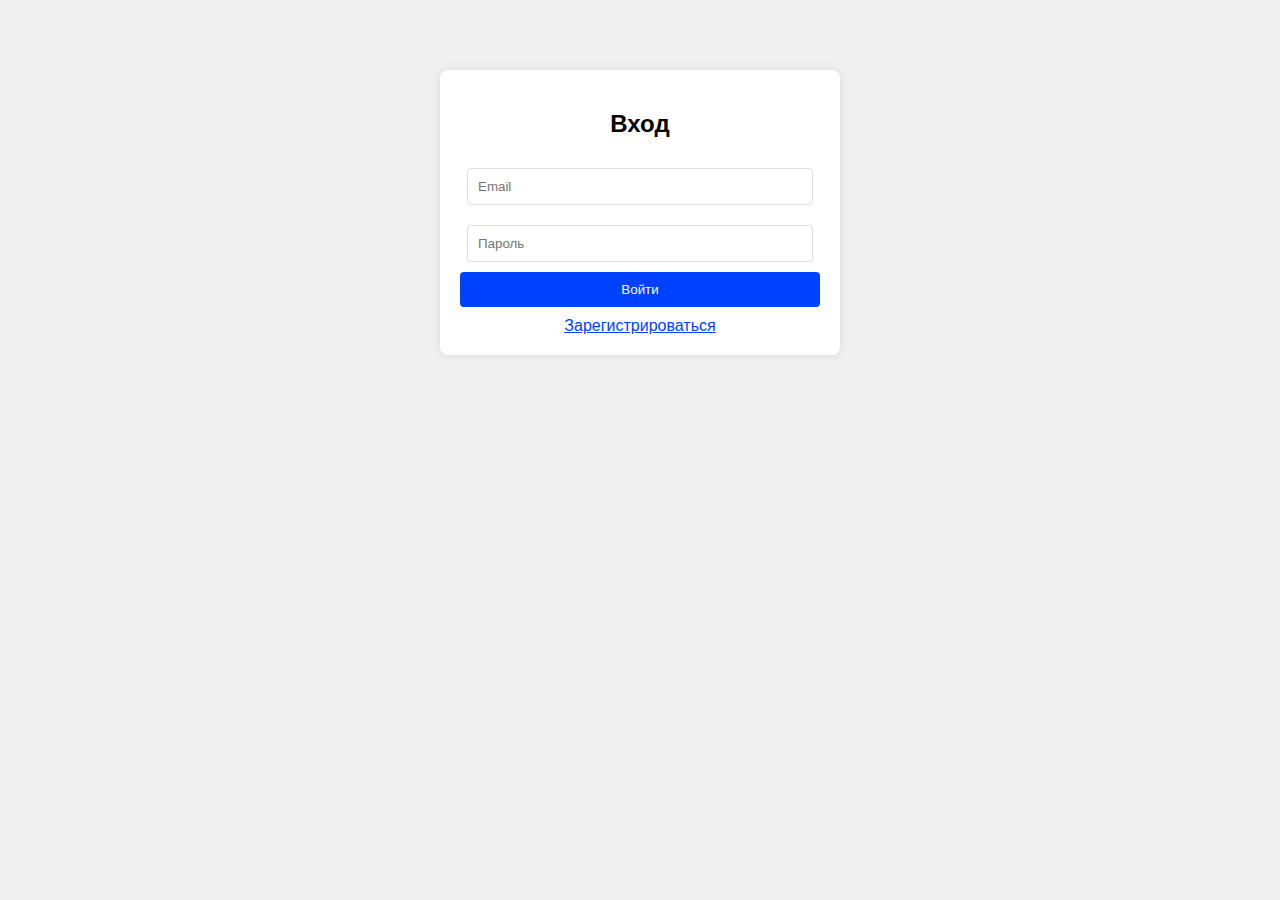
<file: src/main/resources/static/index.html>
<!DOCTYPE html>
<html lang = "ru">
<head>
    <meta charset="UTF-8">
    <title>Авторизация</title>
    <link rel="stylesheet" href="style.css">
</head>
<body>
<div class="form-box" id ="form-box">
    <!-- Форма входа -->
    <div id="loginForm" align= center>
        <h2 >Вход</h2>
        <input type="email" id="loginEmail" placeholder="Email" required>
        <input type="password" id="loginPassword" placeholder="Пароль" required>
        <button onclick="login()">Войти</button>
        <div class="switch-link" onclick="showRegister()">Зарегистрироваться</div>
    </div>

    <!-- Форма регистрации -->
    <div id="registerForm" class="hidden" align= center>
        <h2>Регистрация</h2>
        <input type="text" id="regName" placeholder="Имя" required>
        <input type="email" id="regEmail" placeholder="Email" required>
        <input type="password" id="regPassword" placeholder="Пароль" required>
        <button onclick="register()">Зарегистрироваться</button>
        <div class="switch-link" onclick="showLogin()">Войти</div>
    </div>
</div>

<!-- Страница профиля -->
<div class="profile-page hidden" id="profilePage">
    <div class="profile-card">
        <h2>Профиль пользователя</h2>
        <div class="profile-info">
            <p><strong>Имя:</strong> <span id="userName"></span></p>
            <p><strong>Email:</strong> <span id="userEmail"></span></p>
            <p><strong>Роли:</strong> <span id="userRoles"></span></p>
        </div>
        <button onclick="logout()">Выйти</button>
    </div>
</div>

<script src="script.js"></script>
</body>
</html>
</file>
<file: src/main/resources/static/style.css>
body {
    font-family: Arial, Helvetica, sans-serif;
    max-width: 400px;
    margin: 50px auto;
    padding: 20px;
    background: #f0f0f0;
}

.form-box {
    background: white;
    padding: 20px;
    border-radius: 8px;
    box-shadow: 0 0 10px rgba(0,0,0,0.1);
}

input {
    width: 90%;
    padding: 10px;
    margin: 10px 0;
    border: 1px solid #ddd;
    border-radius: 4px;
}

button {
    width: 100%;
    padding: 10px;
    background: #0041ff;
    border: none;
    color: white;
    border-radius: 4px;
    cursor: pointer;
}


.profile-page {
    max-width: 600px;
    margin: 50px auto;
}

.profile-card {
    background: white;
    border-radius: 8px;
    padding: 30px;
    box-shadow: 0 2px 10px rgba(0,0,0,0.1);
    text-align: center;
}

.profile-info {
    margin: 20px 0;
    text-align: left;
    line-height: 1.8;
}

.profile-info p {
    margin: 8px 0;
}

.switch-link {
    color: #0041ff;
    text-decoration: underline;
    cursor: pointer;
    display: block;
    text-align: center;
    margin-top: 10px;
}

.hidden {
    display: none;
}
</file>
